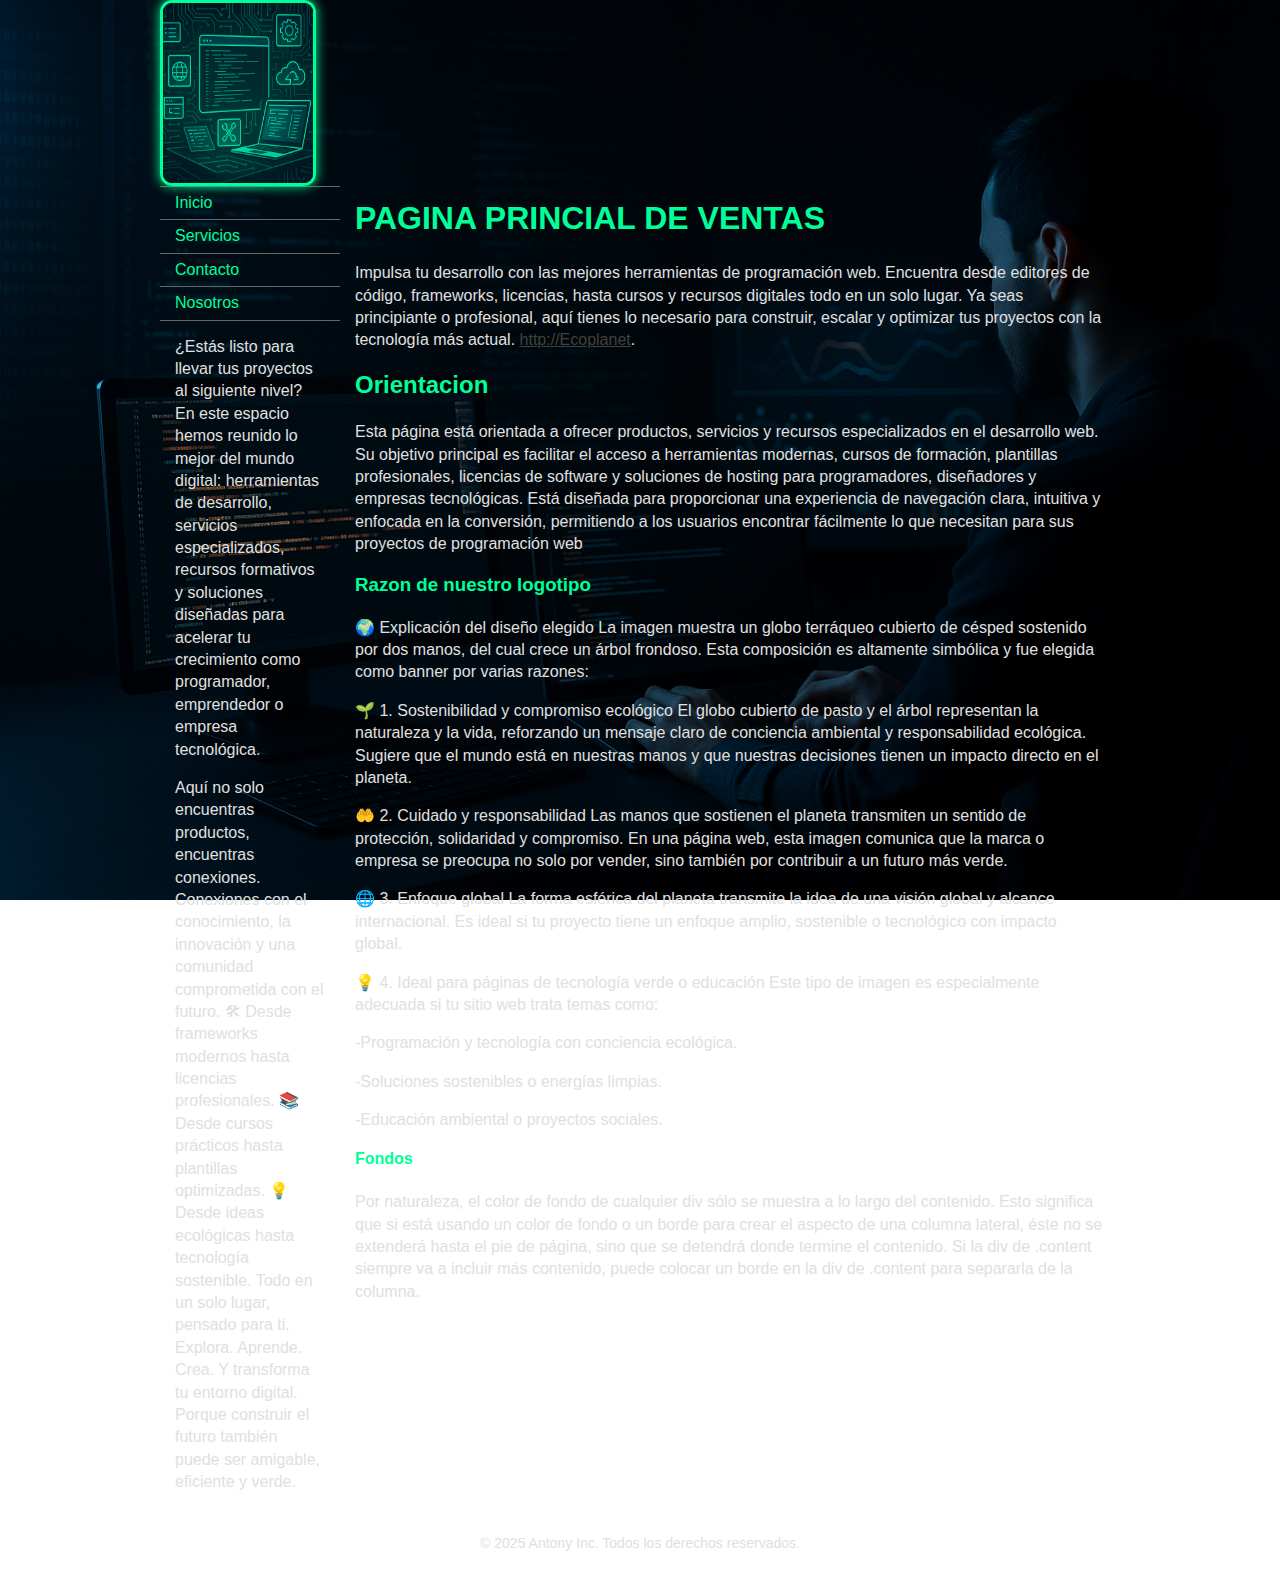
<file: Index.html>
<!DOCTYPE html PUBLIC "-//W3C//DTD XHTML 1.0 Transitional//EN" "http://www.w3.org/TR/xhtml1/DTD/xhtml1-transitional.dtd">
<html xmlns="http://www.w3.org/1999/xhtml">
<head>
<meta http-equiv="Content-Type" content="text/html; charset=utf-8" />
<title>Documento sin título</title>
<link href="twoColFixLtHdr.css" rel="stylesheet" type="text/css" />
</head>

<body style="background-image: url('imagenes/Fondo.png'); background-size: cover; background-repeat: no-repeat; background-attachment: fixed;">




<div class="container">
  <div class="header">
<a href="inicio.html">
  <img src="imagenes/banner.png" alt="Insertar logotipo aquí" name="Insert_logo" width="150" height="180" id="Insert_logo" />
</a>
    <!-- end .header --></div>
  <div class="sidebar1">
    <ul class="nav">
      <li><a href="inicio.html">Inicio</a></li>
      <li><a href="Servicios.html">Servicios</a></li>
      <li><a href="Contacto.html">Contacto</a></li>
      <li><a href="Nosotros.html">Nosotros</a></li>
    </ul>
    <p> ¿Estás listo para llevar tus proyectos al siguiente nivel?
En este espacio hemos reunido lo mejor del mundo digital: herramientas de desarrollo, servicios especializados, recursos formativos y soluciones diseñadas para acelerar tu crecimiento como programador, emprendedor o empresa tecnológica.
</p>
    <p>Aquí no solo encuentras productos, encuentras conexiones.
Conexiones con el conocimiento, la innovación y una comunidad comprometida con el futuro.

🛠 Desde frameworks modernos hasta licencias profesionales.
📚 Desde cursos prácticos hasta plantillas optimizadas.
💡 Desde ideas ecológicas hasta tecnología sostenible.

Todo en un solo lugar, pensado para ti.
Explora. Aprende. Crea. Y transforma tu entorno digital.

Porque construir el futuro también puede ser amigable, eficiente y verde.</p>
    <!-- end .sidebar1 --></div>
  <div class="content">
	  
    <h1>PAGINA PRINCIAL DE VENTAS</h1>
    <p>Impulsa tu desarrollo con las mejores herramientas de programación web. Encuentra desde editores de código, frameworks, licencias, hasta cursos y recursos digitales todo en un solo lugar. Ya seas principiante o profesional, aquí tienes lo necesario para construir, escalar y optimizar tus proyectos con la tecnología más actual. <a href="http://Ecoplanet.com.do">http://Ecoplanet</a>.</p>
	  
    <h2>Orientacion</h2>
	  
    <p>Esta página está orientada a ofrecer productos, servicios y recursos especializados en el desarrollo web. Su objetivo principal es facilitar el acceso a herramientas modernas, cursos de formación, plantillas profesionales, licencias de software y soluciones de hosting para programadores, diseñadores y empresas tecnológicas. Está diseñada para proporcionar una experiencia de navegación clara, intuitiva y enfocada en la conversión, permitiendo a los usuarios encontrar fácilmente lo que necesitan para sus proyectos de programación web</p>
	  
    <h3>Razon de nuestro logotipo</h3>
    <p>
🌍 Explicación del diseño elegido
La imagen muestra un globo terráqueo cubierto de césped sostenido por dos manos, del cual crece un árbol frondoso. Esta composición es altamente simbólica y fue elegida como banner por varias razones:</p>
	  
    <p> 🌱 1. Sostenibilidad y compromiso ecológico
El globo cubierto de pasto y el árbol representan la naturaleza y la vida, reforzando un mensaje claro de conciencia ambiental y responsabilidad ecológica. Sugiere que el mundo está en nuestras manos y que nuestras decisiones tienen un impacto directo en el planeta.</p>
	  
    <p>🤲 2. Cuidado y responsabilidad
Las manos que sostienen el planeta transmiten un sentido de protección, solidaridad y compromiso. En una página web, esta imagen comunica que la marca o empresa se preocupa no solo por vender, sino también por contribuir a un futuro más verde.</p>
	  <p>🌐 3. Enfoque global
La forma esférica del planeta transmite la idea de una visión global y alcance internacional. Es ideal si tu proyecto tiene un enfoque amplio, sostenible o tecnológico con impacto global. </p>
	  <p>💡 4. Ideal para páginas de tecnología verde o educación
Este tipo de imagen es especialmente adecuada si tu sitio web trata temas como:</p>

	<p>-Programación y tecnología con conciencia ecológica.
	  		</p>
	<p>-Soluciones sostenibles o energías limpias.
	  </p>
	  
	<p>-Educación ambiental o proyectos sociales.
	  </p>

  
    <h4>Fondos</h4>
    <p>Por naturaleza, el color de fondo de cualquier div sólo se muestra a lo largo del contenido. Esto significa que si está usando un color de fondo o un borde para crear el aspecto de una columna lateral, éste no se extenderá hasta el pie de página, sino que se detendrá donde termine el contenido. Si la div de .content siempre va a incluir más contenido, puede colocar un borde en la div de .content para separarla de la columna.</p>
    <!-- end .content --></div>
	
     <div class="footer">
<p>© 2025 Antony Inc. Todos los derechos reservados.</p>
    </div>
  <!-- end .container --></div>
</body>
</html>
</file>
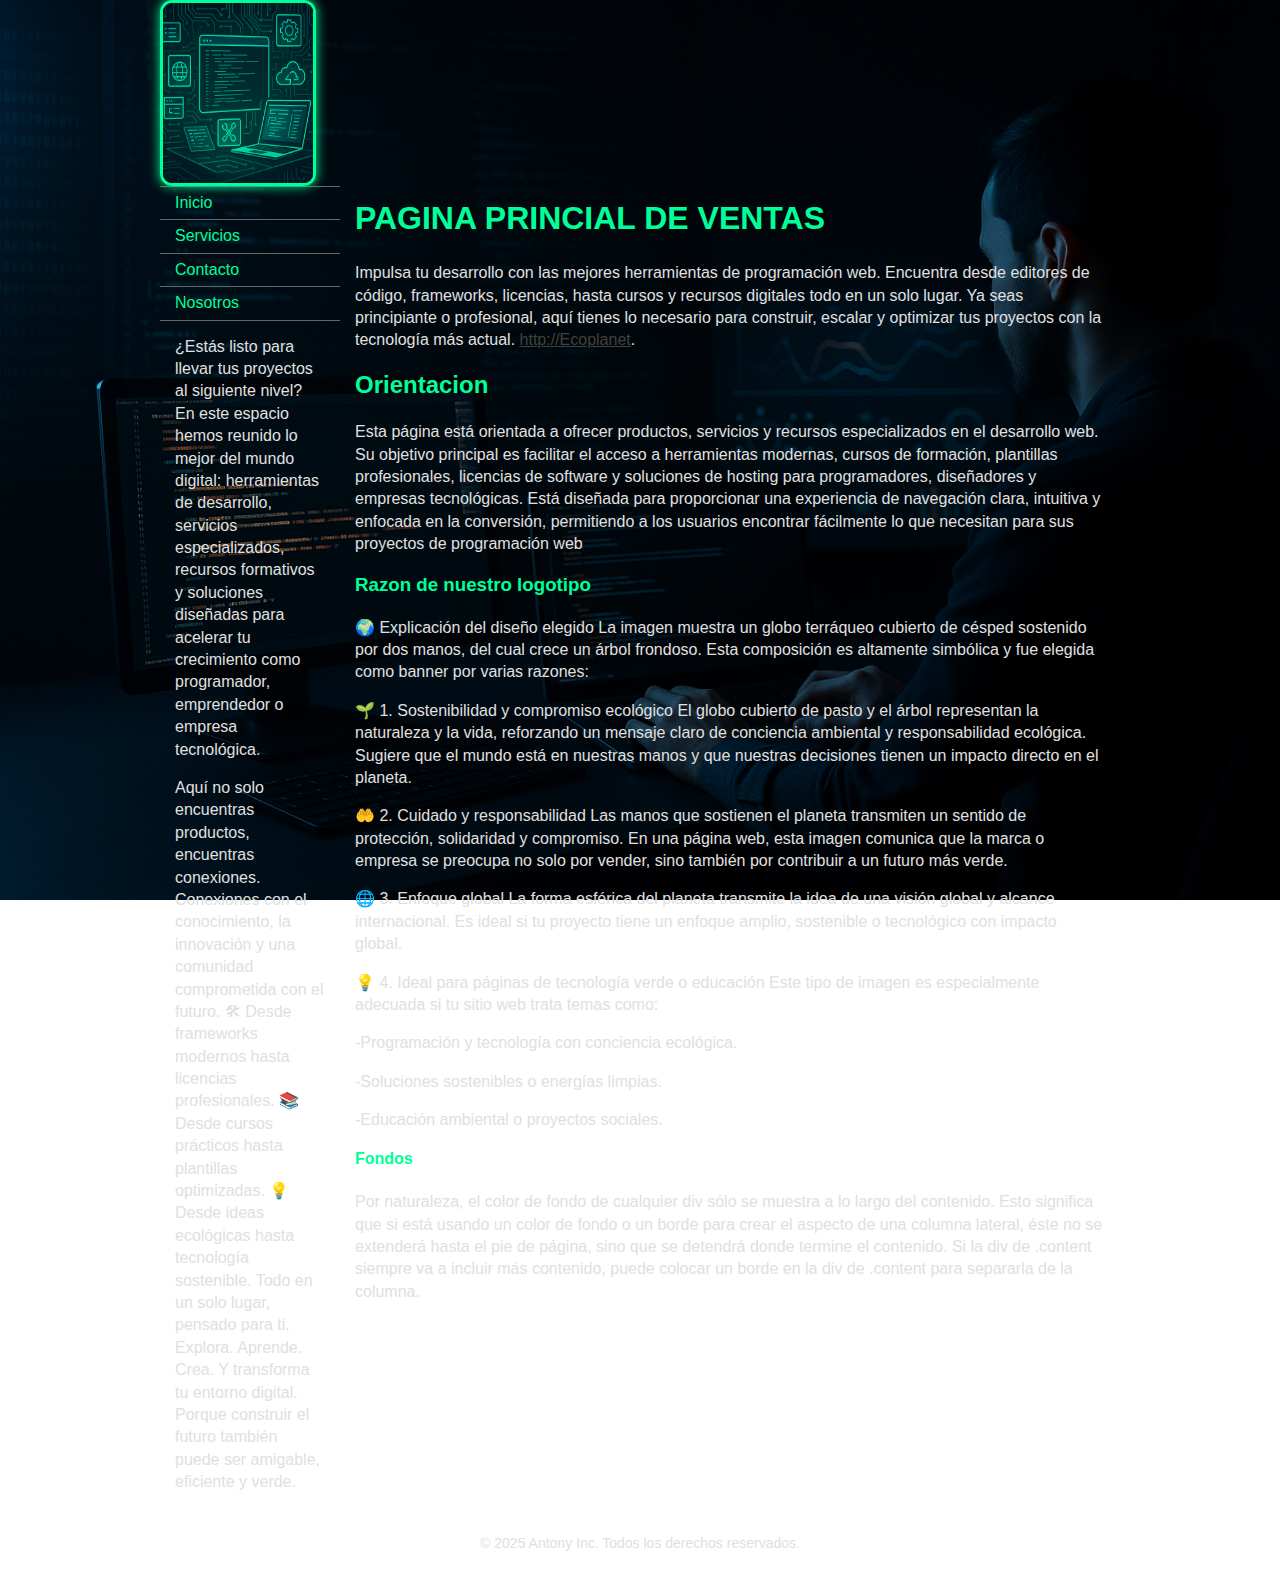
<file: index.html>
<!DOCTYPE html PUBLIC "-//W3C//DTD XHTML 1.0 Transitional//EN" "http://www.w3.org/TR/xhtml1/DTD/xhtml1-transitional.dtd">
<html xmlns="http://www.w3.org/1999/xhtml">
<head>
<meta http-equiv="Content-Type" content="text/html; charset=utf-8" />
<title>Antony Frias WEBClass 2025</title>
<link href="twoColFixLtHdr.css" rel="stylesheet" type="text/css" />
</head>

<body style="background-image: url('imagenes/Fondo.png'); background-size: cover; background-repeat: no-repeat; background-attachment: fixed;">




<div class="container">
  <div class="header">
<a href="index.html">
  <img src="imagenes/banner.png" alt="Insertar logotipo aquí" name="Insert_logo" width="150" height="180" id="Insert_logo" />
</a>
    <!-- end .header --></div>
  <div class="sidebar1">
    <ul class="nav">
      <li><a href="index.html">Inicio</a></li>
      <li><a href="Servicios.html">Servicios</a></li>
      <li><a href="Contacto.html">Contacto</a></li>
      <li><a href="Nosotros.html">Nosotros</a></li>
    </ul>
    <p> ¿Estás listo para llevar tus proyectos al siguiente nivel?
En este espacio hemos reunido lo mejor del mundo digital: herramientas de desarrollo, servicios especializados, recursos formativos y soluciones diseñadas para acelerar tu crecimiento como programador, emprendedor o empresa tecnológica.
</p>
    <p>Aquí no solo encuentras productos, encuentras conexiones.
Conexiones con el conocimiento, la innovación y una comunidad comprometida con el futuro.

🛠 Desde frameworks modernos hasta licencias profesionales.
📚 Desde cursos prácticos hasta plantillas optimizadas.
💡 Desde ideas ecológicas hasta tecnología sostenible.

Todo en un solo lugar, pensado para ti.
Explora. Aprende. Crea. Y transforma tu entorno digital.

Porque construir el futuro también puede ser amigable, eficiente y verde.</p>
    <!-- end .sidebar1 --></div>
  <div class="content">
	  
    <h1>PAGINA PRINCIAL DE VENTAS</h1>
    <p>Impulsa tu desarrollo con las mejores herramientas de programación web. Encuentra desde editores de código, frameworks, licencias, hasta cursos y recursos digitales todo en un solo lugar. Ya seas principiante o profesional, aquí tienes lo necesario para construir, escalar y optimizar tus proyectos con la tecnología más actual. <a href="http://Ecoplanet.com.do">http://Ecoplanet</a>.</p>
	  
    <h2>Orientacion</h2>
	  
    <p>Esta página está orientada a ofrecer productos, servicios y recursos especializados en el desarrollo web. Su objetivo principal es facilitar el acceso a herramientas modernas, cursos de formación, plantillas profesionales, licencias de software y soluciones de hosting para programadores, diseñadores y empresas tecnológicas. Está diseñada para proporcionar una experiencia de navegación clara, intuitiva y enfocada en la conversión, permitiendo a los usuarios encontrar fácilmente lo que necesitan para sus proyectos de programación web</p>
	  
    <h3>Razon de nuestro logotipo</h3>
    <p>
🌍 Explicación del diseño elegido
La imagen muestra un globo terráqueo cubierto de césped sostenido por dos manos, del cual crece un árbol frondoso. Esta composición es altamente simbólica y fue elegida como banner por varias razones:</p>
	  
    <p> 🌱 1. Sostenibilidad y compromiso ecológico
El globo cubierto de pasto y el árbol representan la naturaleza y la vida, reforzando un mensaje claro de conciencia ambiental y responsabilidad ecológica. Sugiere que el mundo está en nuestras manos y que nuestras decisiones tienen un impacto directo en el planeta.</p>
	  
    <p>🤲 2. Cuidado y responsabilidad
Las manos que sostienen el planeta transmiten un sentido de protección, solidaridad y compromiso. En una página web, esta imagen comunica que la marca o empresa se preocupa no solo por vender, sino también por contribuir a un futuro más verde.</p>
	  <p>🌐 3. Enfoque global
La forma esférica del planeta transmite la idea de una visión global y alcance internacional. Es ideal si tu proyecto tiene un enfoque amplio, sostenible o tecnológico con impacto global. </p>
	  <p>💡 4. Ideal para páginas de tecnología verde o educación
Este tipo de imagen es especialmente adecuada si tu sitio web trata temas como:</p>

	<p>-Programación y tecnología con conciencia ecológica.
	  		</p>
	<p>-Soluciones sostenibles o energías limpias.
	  </p>
	  
	<p>-Educación ambiental o proyectos sociales.
	  </p>

  
    <h4>Fondos</h4>
    <p>Por naturaleza, el color de fondo de cualquier div sólo se muestra a lo largo del contenido. Esto significa que si está usando un color de fondo o un borde para crear el aspecto de una columna lateral, éste no se extenderá hasta el pie de página, sino que se detendrá donde termine el contenido. Si la div de .content siempre va a incluir más contenido, puede colocar un borde en la div de .content para separarla de la columna.</p>
    <!-- end .content --></div>
	
     <div class="footer">
<p>© 2025 Antony Inc. Todos los derechos reservados.</p>
    </div>
  <!-- end .container --></div>
</body>
</html>
</file>
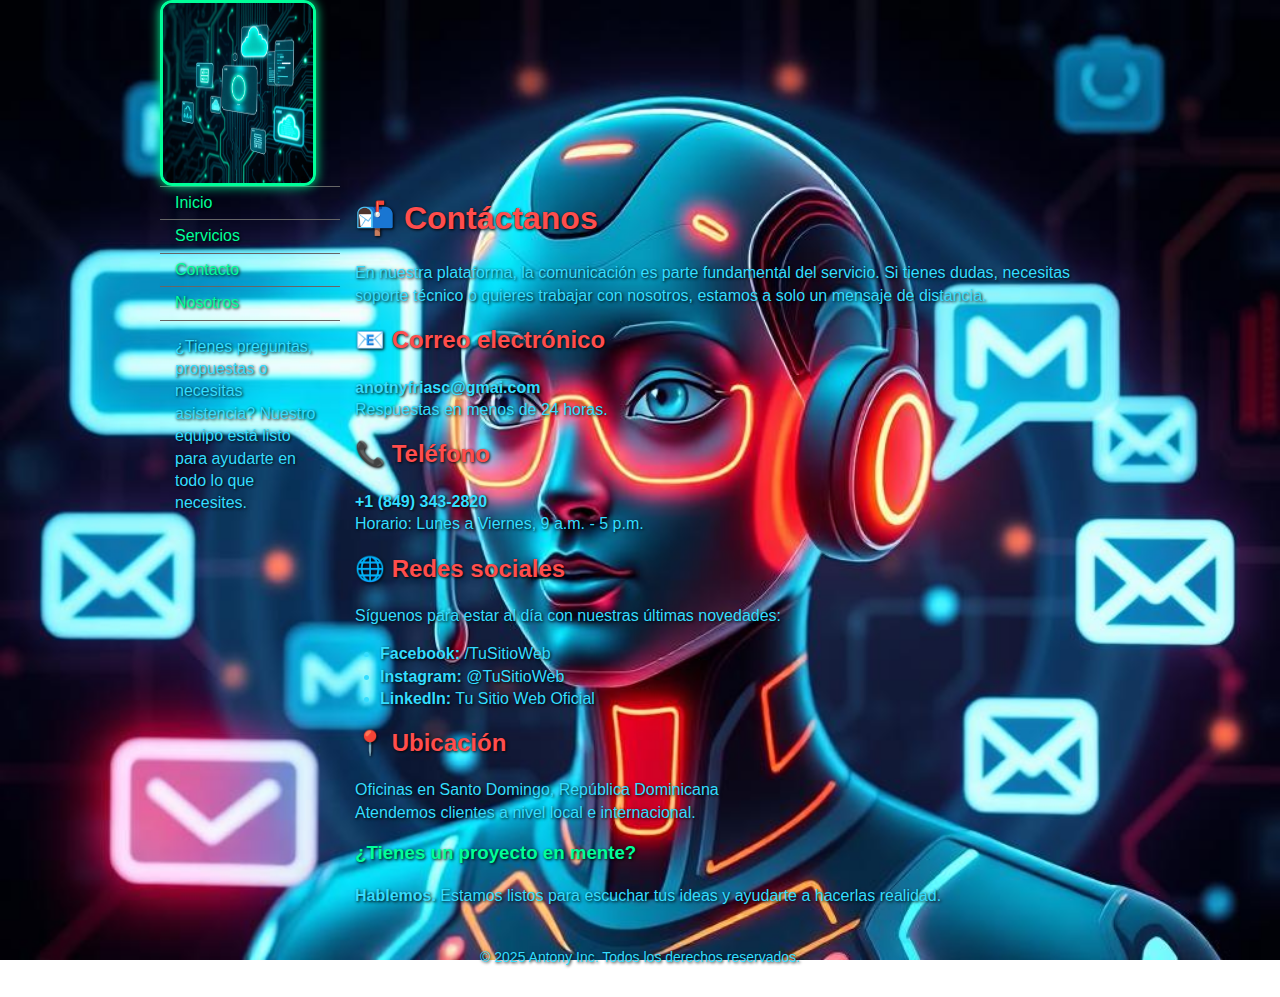
<file: Contacto.html>
<!DOCTYPE html PUBLIC "-//W3C//DTD XHTML 1.0 Transitional//EN"
    "http://www.w3.org/TR/xhtml1/DTD/xhtml1-transitional.dtd">
<html xmlns="http://www.w3.org/1999/xhtml">
<head>
  <meta http-equiv="Content-Type" content="text/html; charset=utf-8" />
  <title>Contacto</title>
  <link href="twoColFixLtHdr.css" rel="stylesheet" type="text/css" />
</head>

<body class="contacto-page" style="background-image: url('imagenes/Contacto.png'); background-size: cover; background-repeat: no-repeat; background-attachment: fixed;">

  <div class="container">
    <div class="header">
<a href="Servicios.html"><img src="imagenes/Servicios.png" alt="Insertar logotipo aquí" name="Insert_logo" width="150" height="180" id="Insert_logo" />
</a>
    </div>

    <div class="sidebar1">
      <ul class="nav">
        <li><a href="inicio.html">Inicio</a></li>
        <li><a href="Servicios.html">Servicios</a></li>
        <li><a href="Contacto.html">Contacto</a></li>
        <li><a href="Nosotros.html">Nosotros</a></li>
      </ul>
      <p>¿Tienes preguntas, propuestas o necesitas asistencia? Nuestro equipo está listo para ayudarte en todo lo que necesites.</p>
    </div>

    <div class="content">
      <h1>📬 Contáctanos</h1>
      <p>En nuestra plataforma, la comunicación es parte fundamental del servicio. Si tienes dudas, necesitas soporte técnico o quieres trabajar con nosotros, estamos a solo un mensaje de distancia.</p>

      <h2>📧 Correo electrónico</h2>
      <p><strong>anotnyfriasc@gmai.com</strong><br />Respuestas en menos de 24 horas.</p>

      <h2>📞 Teléfono</h2>
      <p><strong>+1 (849) 343-2820</strong><br />Horario: Lunes a Viernes, 9 a.m. - 5 p.m.</p>

      <h2>🌐 Redes sociales</h2>
      <p>Síguenos para estar al día con nuestras últimas novedades:</p>
      <ul>
        <li><strong>Facebook:</strong> /TuSitioWeb</li>
        <li><strong>Instagram:</strong> @TuSitioWeb</li>
        <li><strong>LinkedIn:</strong> Tu Sitio Web Oficial</li>
      </ul>

      <h2>📍 Ubicación</h2>
      <p>Oficinas en Santo Domingo, República Dominicana<br />Atendemos clientes a nivel local e internacional.</p>

      <h3>¿Tienes un proyecto en mente?</h3>
      <p><strong>Hablemos.</strong> Estamos listos para escuchar tus ideas y ayudarte a hacerlas realidad.</p>
    </div>

    <div class="footer">
<p>© 2025 Antony Inc. Todos los derechos reservados.</p>
    </div>
  </div>

</body>
</html>
</file>
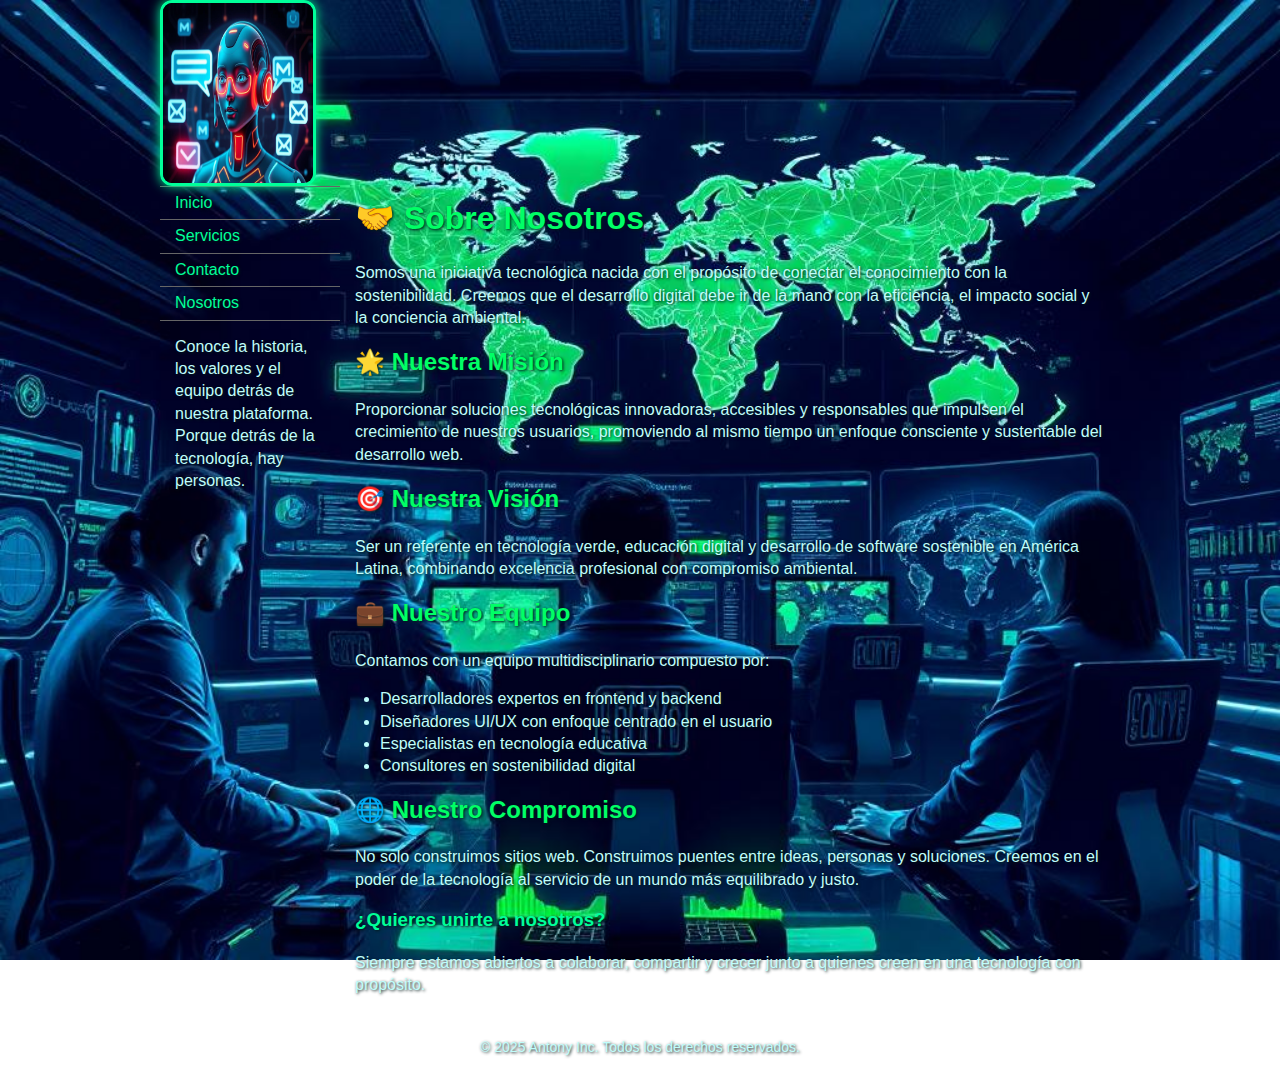
<file: Nosotros.html>
<!DOCTYPE html PUBLIC "-//W3C//DTD XHTML 1.0 Transitional//EN"
    "http://www.w3.org/TR/xhtml1/DTD/xhtml1-transitional.dtd">
<html xmlns="http://www.w3.org/1999/xhtml">
<head>
  <meta http-equiv="Content-Type" content="text/html; charset=utf-8" />
  <title>Nosotros</title>
  <link href="twoColFixLtHdr.css" rel="stylesheet" type="text/css" />
</head>

<body class="nosotros-page" style="background-image: url('imagenes/Nosotros.png'); background-size: cover; background-repeat: no-repeat; background-attachment: fixed;">

  <div class="container">
    <div class="header">
<a href="Contacto.html">
  <img src="imagenes/Contacto.png" alt="Insertar logotipo aquí" name="Insert_logo" width="150" height="180" id="Insert_logo" />
</a>
    </div>

    <div class="sidebar1">
      <ul class="nav">
        <li><a href="index.html">Inicio</a></li>
        <li><a href="Servicios.html">Servicios</a></li>
        <li><a href="Contacto.html">Contacto</a></li>
        <li><a href="Nosotros.html">Nosotros</a></li>
      </ul>
      <p>Conoce la historia, los valores y el equipo detrás de nuestra plataforma. Porque detrás de la tecnología, hay personas.</p>
    </div>

    <div class="content">
      <h1>🤝 Sobre Nosotros</h1>
      <p>Somos una iniciativa tecnológica nacida con el propósito de conectar el conocimiento con la sostenibilidad. Creemos que el desarrollo digital debe ir de la mano con la eficiencia, el impacto social y la conciencia ambiental.</p>

      <h2>🌟 Nuestra Misión</h2>
      <p>Proporcionar soluciones tecnológicas innovadoras, accesibles y responsables que impulsen el crecimiento de nuestros usuarios, promoviendo al mismo tiempo un enfoque consciente y sustentable del desarrollo web.</p>

      <h2>🎯 Nuestra Visión</h2>
      <p>Ser un referente en tecnología verde, educación digital y desarrollo de software sostenible en América Latina, combinando excelencia profesional con compromiso ambiental.</p>

      <h2>💼 Nuestro Equipo</h2>
      <p>Contamos con un equipo multidisciplinario compuesto por:</p>
      <ul>
        <li>Desarrolladores expertos en frontend y backend</li>
        <li>Diseñadores UI/UX con enfoque centrado en el usuario</li>
        <li>Especialistas en tecnología educativa</li>
        <li>Consultores en sostenibilidad digital</li>
      </ul>

      <h2>🌐 Nuestro Compromiso</h2>
      <p>No solo construimos sitios web. Construimos puentes entre ideas, personas y soluciones. Creemos en el poder de la tecnología al servicio de un mundo más equilibrado y justo.</p>

      <h3>¿Quieres unirte a nosotros?</h3>
      <p>Siempre estamos abiertos a colaborar, compartir y crecer junto a quienes creen en una tecnología con propósito.</p>
    </div>

    <div class="footer">
<p>© 2025 Antony Inc. Todos los derechos reservados.</p>
    </div>
  </div>

</body>
</html>
</file>
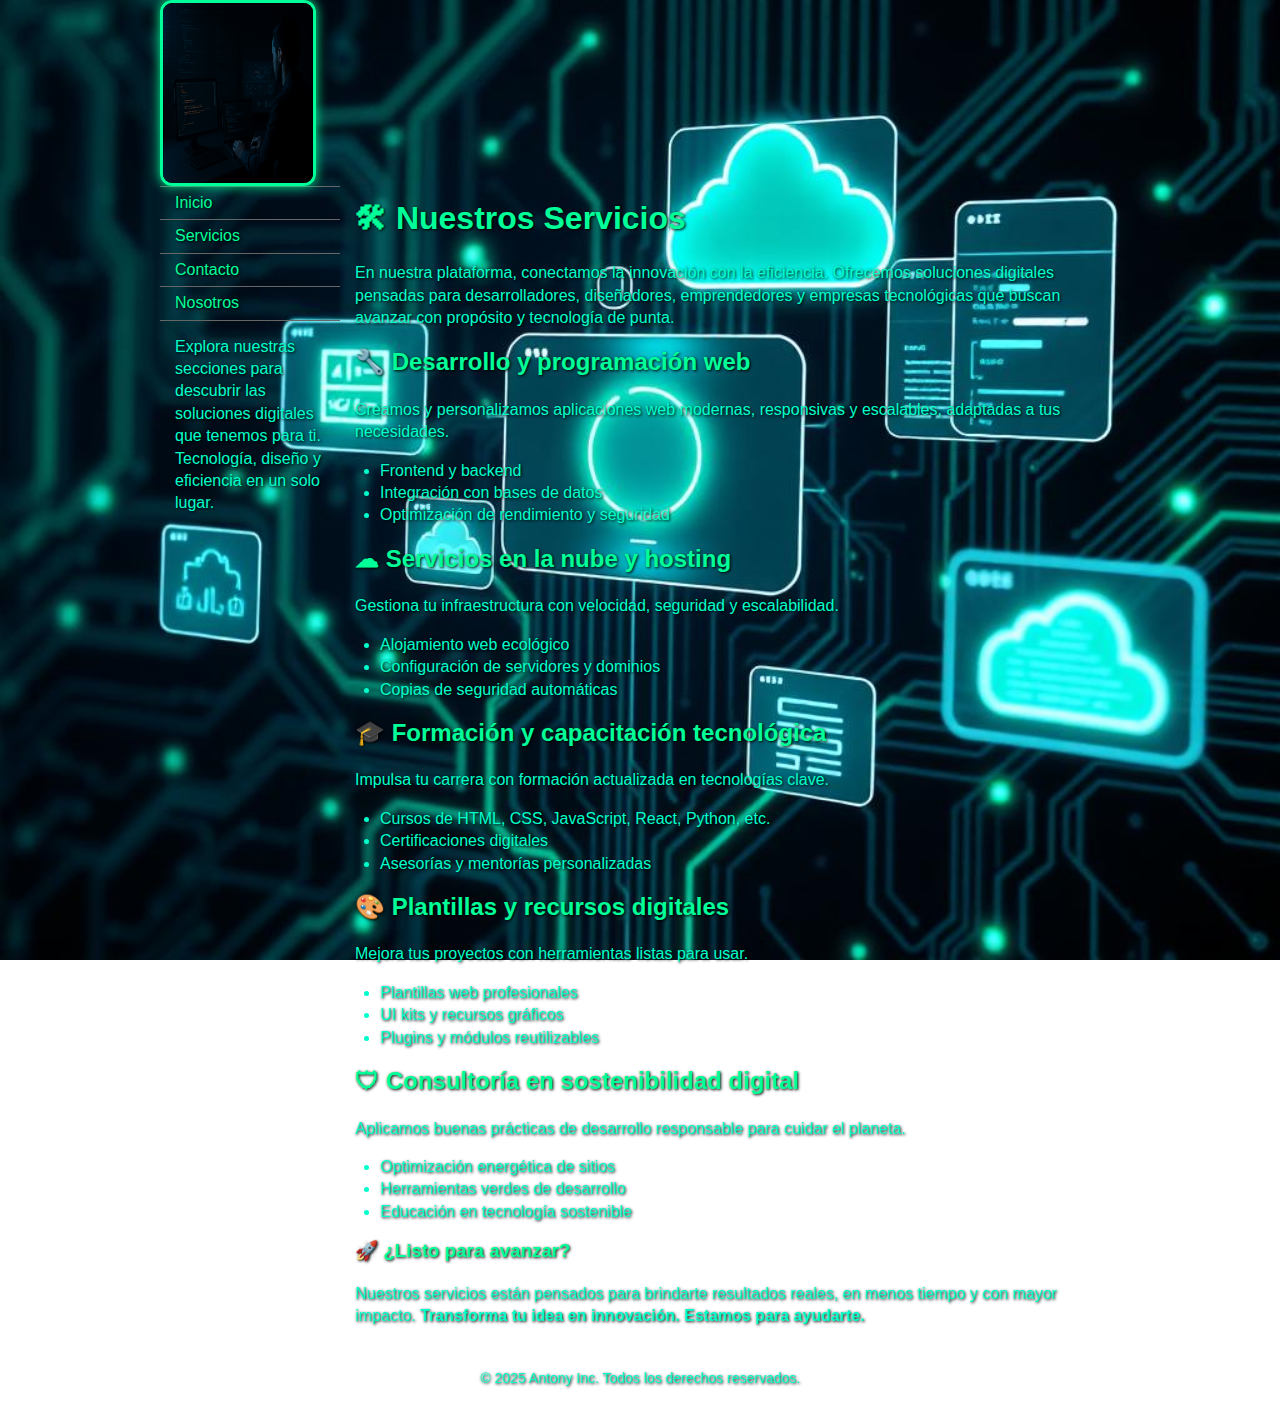
<file: Servicios.html>
<!DOCTYPE html PUBLIC "-//W3C//DTD XHTML 1.0 Transitional//EN"
    "http://www.w3.org/TR/xhtml1/DTD/xhtml1-transitional.dtd">
<html xmlns="http://www.w3.org/1999/xhtml">
<head>
  <meta http-equiv="Content-Type" content="text/html; charset=utf-8" />
  <title>Servicios</title>
  <link href="twoColFixLtHdr.css" rel="stylesheet" type="text/css" />
</head>

<body class="servicios-page" style="background-image: url('imagenes/Servicios.png'); background-size: cover; background-repeat: no-repeat; background-attachment: fixed;">

  <div class="container">
    <div class="header">
      <a href="Index.html">
  <img src="imagenes/Fondo.png" alt="Insertar logotipo aquí" name="Insert_logo" width="150" height="180" id="Insert_logo" />
</a>
      <!-- end .header -->
    </div>

    <div class="sidebar1">
      <ul class="nav">
        <li><a href="inicio.html">Inicio</a></li>
        <li><a href="Servicios.html">Servicios</a></li>
        <li><a href="Contacto.html">Contacto</a></li>
        <li><a href="Nosotros.html">Nosotros</a></li>
      </ul>
      <p>Explora nuestras secciones para descubrir las soluciones digitales que tenemos para ti. Tecnología, diseño y eficiencia en un solo lugar.</p>
    </div>

    <div class="content">
      <h1>🛠 Nuestros Servicios</h1>
      <p>En nuestra plataforma, conectamos la innovación con la eficiencia. Ofrecemos soluciones digitales pensadas para desarrolladores, diseñadores, emprendedores y empresas tecnológicas que buscan avanzar con propósito y tecnología de punta.</p>

      <h2>🔧 Desarrollo y programación web</h2>
      <p>Creamos y personalizamos aplicaciones web modernas, responsivas y escalables, adaptadas a tus necesidades.</p>
      <ul>
        <li>Frontend y backend</li>
        <li>Integración con bases de datos</li>
        <li>Optimización de rendimiento y seguridad</li>
      </ul>

      <h2>☁ Servicios en la nube y hosting</h2>
      <p>Gestiona tu infraestructura con velocidad, seguridad y escalabilidad.</p>
      <ul>
        <li>Alojamiento web ecológico</li>
        <li>Configuración de servidores y dominios</li>
        <li>Copias de seguridad automáticas</li>
      </ul>

      <h2>🎓 Formación y capacitación tecnológica</h2>
      <p>Impulsa tu carrera con formación actualizada en tecnologías clave.</p>
      <ul>
        <li>Cursos de HTML, CSS, JavaScript, React, Python, etc.</li>
        <li>Certificaciones digitales</li>
        <li>Asesorías y mentorías personalizadas</li>
      </ul>

      <h2>🎨 Plantillas y recursos digitales</h2>
      <p>Mejora tus proyectos con herramientas listas para usar.</p>
      <ul>
        <li>Plantillas web profesionales</li>
        <li>UI kits y recursos gráficos</li>
        <li>Plugins y módulos reutilizables</li>
      </ul>

      <h2>🛡 Consultoría en sostenibilidad digital</h2>
      <p>Aplicamos buenas prácticas de desarrollo responsable para cuidar el planeta.</p>
      <ul>
        <li>Optimización energética de sitios</li>
        <li>Herramientas verdes de desarrollo</li>
        <li>Educación en tecnología sostenible</li>
      </ul>

      <h3>🚀 ¿Listo para avanzar?</h3>
      <p>Nuestros servicios están pensados para brindarte resultados reales, en menos tiempo y con mayor impacto. <strong>Transforma tu idea en innovación. Estamos para ayudarte.</strong></p>
    </div>

    <div class="footer">
<p>© 2025 Antony Inc. Todos los derechos reservados.</p>
    </div>
  </div>

</body>
</html>
</file>
<file: twoColFixLtHdr.css>
@charset "utf-8";
body {
	font: 100%/1.4 Verdana, Arial, Helvetica, sans-serif;
	background-color: transparent;
	margin: 0;
	padding: 0;
	color: #E0E0E0;
}

/* ~~ Selectores de elemento/etiqueta ~~ */
ul, ol, dl { /* Debido a las diferencias existentes entre los navegadores, es recomendable no añadir relleno ni márgenes en las listas. Para lograr coherencia, puede especificar las cantidades deseadas aquí o en los elementos de lista (LI, DT, DD) que contienen. Recuerde que lo que haga aquí se aplicará en cascada en la lista .nav, a no ser que escriba un selector más específico. */
	padding: 0;
	margin: 0;
}

h1, h2, h3, h4 {
    color: #00FF99;
}

h1, h2, h3, h4, h5, h6, p {
	margin-top: 0;	 /* la eliminación del margen superior resuelve un problema que origina que los márgenes escapen de la etiqueta div contenedora. El margen inferior restante lo mantendrá separado de los elementos de que le sigan. */
	padding-right: 15px;
	padding-left: 15px; /* la adición de relleno a los lados del elemento dentro de las divs, en lugar de en las divs propiamente dichas, elimina todas las matemáticas de modelo de cuadro. Una div anidada con relleno lateral también puede usarse como método alternativo. */
}
a img { /* este selector elimina el borde azul predeterminado que se muestra en algunos navegadores alrededor de una imagen cuando está rodeada por un vínculo */
	border: none;
}

/* ~~ La aplicación de estilo a los vínculos del sitio debe permanecer en este orden (incluido el grupo de selectores que crea el efecto hover -paso por encima-). ~~ */
a:link {
	color: #42413C;
	text-decoration: underline; /* a no ser que aplique estilos a los vínculos para que tengan un aspecto muy exclusivo, es recomendable proporcionar subrayados para facilitar una identificación visual rápida */
}
a:visited {
	color: #6E6C64;
	text-decoration: underline;
}
a:hover, a:active, a:focus { /* este grupo de selectores proporcionará a un usuario que navegue mediante el teclado la misma experiencia de hover (paso por encima) que experimenta un usuario que emplea un ratón. */
	text-decoration: none;
	color: #33FFFF;
    text-decoration: underline;
}

/* ~~ este contenedor de anchura fija rodea a las demás divs ~~ */
.container {
	width: 960px;
	background-color: transparent;
	margin: 0 auto; /* el valor automático de los lados, unido a la anchura, centra el diseño */
}

/* ~~ no se asigna una anchura al encabezado. Se extenderá por toda la anchura del diseño. Contiene un marcador de posición de imagen que debe sustituirse por su propio logotipo vinculado ~~ */
.header {
/*	background-color: #ADB96E; */
}

/* ~~ Estas son las columnas para el diseño. ~~ 

1) El relleno sólo se sitúa en la parte superior y/o inferior de las divs. Los elementos situados dentro de estas divs tienen relleno a los lados. Esto le ahorra las "matemáticas de modelo de cuadro". Recuerde que si añade relleno o borde lateral a la div propiamente dicha, éste se añadirá a la anchura que defina para crear la anchura *total*. También puede optar por eliminar el relleno del elemento en la div y colocar una segunda div dentro de ésta sin anchura y el relleno necesario para el diseño deseado. También puede optar por eliminar el relleno del elemento en la div y colocar una segunda div dentro de ésta sin anchura y el relleno necesario para el diseño deseado.

2) No se asigna margen a las columnas, ya que todas ellas son flotantes. Si es preciso añadir un margen, evite colocarlo en el lado hacia el que se produce la flotación (por ejemplo: un margen derecho en una div configurada para flotar hacia la derecha). En muchas ocasiones, puede usarse relleno como alternativa. En el caso de divs para las que deba incumplirse esta regla, deberá añadir una declaración "display:inline" a la regla de la div para evitar un error que provoca que algunas versiones de Internet Explorer dupliquen el margen.

3) Dado que las clases se pueden usar varias veces en un documento (y que también se pueden aplicar varias clases a un elemento), se ha asignado a las columnas nombres de clases en lugar de ID. Por ejemplo, dos divs de barra lateral podrían apilarse si fuera necesario. Si lo prefiere, éstas pueden cambiarse a ID fácilmente, siempre y cuando las utilice una sola vez por documento.

4) Si prefiere que la navegación esté a la derecha en lugar de a la izquierda, simplemente haga que estas columnas floten en dirección opuesta (todas a la derecha en lugar de todas a la izquierda) y éstas se representarán en orden inverso. No es necesario mover las divs por el código fuente HTML.

*/
.sidebar1 {
	float: left;
	width: 180px;
/*	background-color: #EADCAE; */
	padding-bottom: 10px;
}
.content {

	padding: 10px 0;
	width: 780px;
	float: left;
}

/* ~~ Este selector agrupado da espacio a las listas del área de .content ~~ */
.content ul, .content ol { 
	padding: 0 15px 15px 40px; /* este relleno reproduce en espejo el relleno derecho de la regla de encabezados y de párrafo incluida más arriba. El relleno se ha colocado en la parte inferior para que el espacio existente entre otros elementos de la lista y a la izquierda cree la sangría. Estos pueden ajustarse como se desee. */
}

/* ~~ Los estilos de lista de navegación (pueden eliminarse si opta por usar un menú desplegable predefinido como el de Spry) ~~ */
ul.nav {
	list-style: none; /* esto elimina el marcador de lista */
	border-top: 1px solid #666; /* esto crea el borde superior de los vínculos (los demás se sitúan usando un borde inferior en el LI) */
	margin-bottom: 15px; /* esto crea el espacio entre la navegación en el contenido situado debajo */
}
ul.nav li {
	border-bottom: 1px solid #666; /* esto crea la separación de los botones */
}
ul.nav a, ul.nav a:visited { /* al agrupar estos selectores, se asegurará de que los vínculos mantengan el aspecto de botón incluso después de haber sido visitados */
	padding: 5px 5px 5px 15px;
	display: block; /* esto asigna propiedades de bloque al vínculo, lo que provoca que llene todo el LI que lo contiene. Esto provoca que toda el área reaccione a un clic de ratón. */
	width: 160px;  /*esta anchura hace que se pueda hacer clic en todo el botón para IE6. Puede eliminarse si no es necesario proporcionar compatibilidad con IE6. Calcule la anchura adecuada restando el relleno de este vínculo de la anchura del contenedor de barra lateral. */
	text-decoration: none;
	/* background-color: #C6D580; */
    color: #00FF99;
    background-color: transparent; /* ya modificado antes */

}
ul.nav a:hover, ul.nav a:active, ul.nav a:focus { /* esto cambia el color de fondo y del texto tanto para usuarios que naveguen con ratón como para los que lo hagan con teclado */
/*	background-color: #ADB96E;*/
	color: #FFF;
}

/* ~~ El pie de página ~~ */
.footer {
	padding: 10px 0;
	 /* background-color: #CCC49F; */
	position: relative;/* esto da a IE6 hasLayout para borrar correctamente */
	clear: both; /* esta propiedad de borrado fuerza a .container a conocer dónde terminan las columnas y a contenerlas */
}

/* ~~ clases float/clear varias ~~ */
.fltrt {  /* esta clase puede utilizarse para que un elemento flote en la parte derecha de la página. El elemento flotante debe preceder al elemento junto al que debe aparecer en la página. */
	float: right;
	margin-left: 8px;
}
.fltlft { /* esta clase puede utilizarse para que un elemento flote en la parte izquierda de la página. El elemento flotante debe preceder al elemento junto al que debe aparecer en la página. */
	float: left;
	margin-right: 8px;
}
.clearfloat { /* esta clase puede situarse en una <br /> o div vacía como elemento final tras la última div flotante (dentro de #container) si #footer se elimina o se saca fuera de #container */
	clear:both;
	height:0;
	font-size: 1px;
	line-height: 0px;
}

/* ======= ESTILOS PERSONALIZADOS POR SECCIÓN ======= */

/* --- SERVICIOS --- */
.servicios-page {
  color: #00FFCC;
  text-shadow: 1px 1px 3px #000;
}

.servicios-page h1, .servicios-page h2 {
  color: #00FF99;
}

.servicios-page a {
  color: #00FFFF;
}

/* --- CONTACTO --- */
.contacto-page {
  color: #33DDFF;
  text-shadow: 1px 1px 3px #000;
}

.contacto-page h1, .contacto-page h2 {
  color: #FF4D4D;
}

.contacto-page a {
  color: #66FFFF;
}

/* --- NOSOTROS --- */
.nosotros-page {
  color: #C0FDFB;
  text-shadow: 1px 1px 3px #001a1a;
}

.nosotros-page h1, .nosotros-page h2 {
  color: #00FF66;
}

.nosotros-page a {
  color: #00CCFF;
}

/* === Estilo para el logotipo interactivo === */
#Insert_logo {
  cursor: pointer;
  border: 3px solid #00FF99; /* Contorno verde neón */
  border-radius: 12px;        /* Esquinas redondeadas */
  box-shadow: 0 0 12px #00FF99; /* Brillo suave */
  transition: transform 0.2s ease, box-shadow 0.2s ease;
}

#Insert_logo:hover {
  transform: scale(1.05);
  box-shadow: 0 0 20px #00FFCC;
}


.footer {
  text-align: center;          /* Centra el texto horizontalmente */
  display: flex;               /* Flexbox para mejor control */
  flex-direction: column;      /* Para que los <p> estén uno debajo del otro */
  align-items: center;         /* Centra horizontalmente los elementos */
  justify-content: center;     /* Centra verticalmente si tiene altura */
  padding: 15px 0;
  font-size: 14px;
  background-color: transparent; /* o el color que estés usando */
}
</file>
